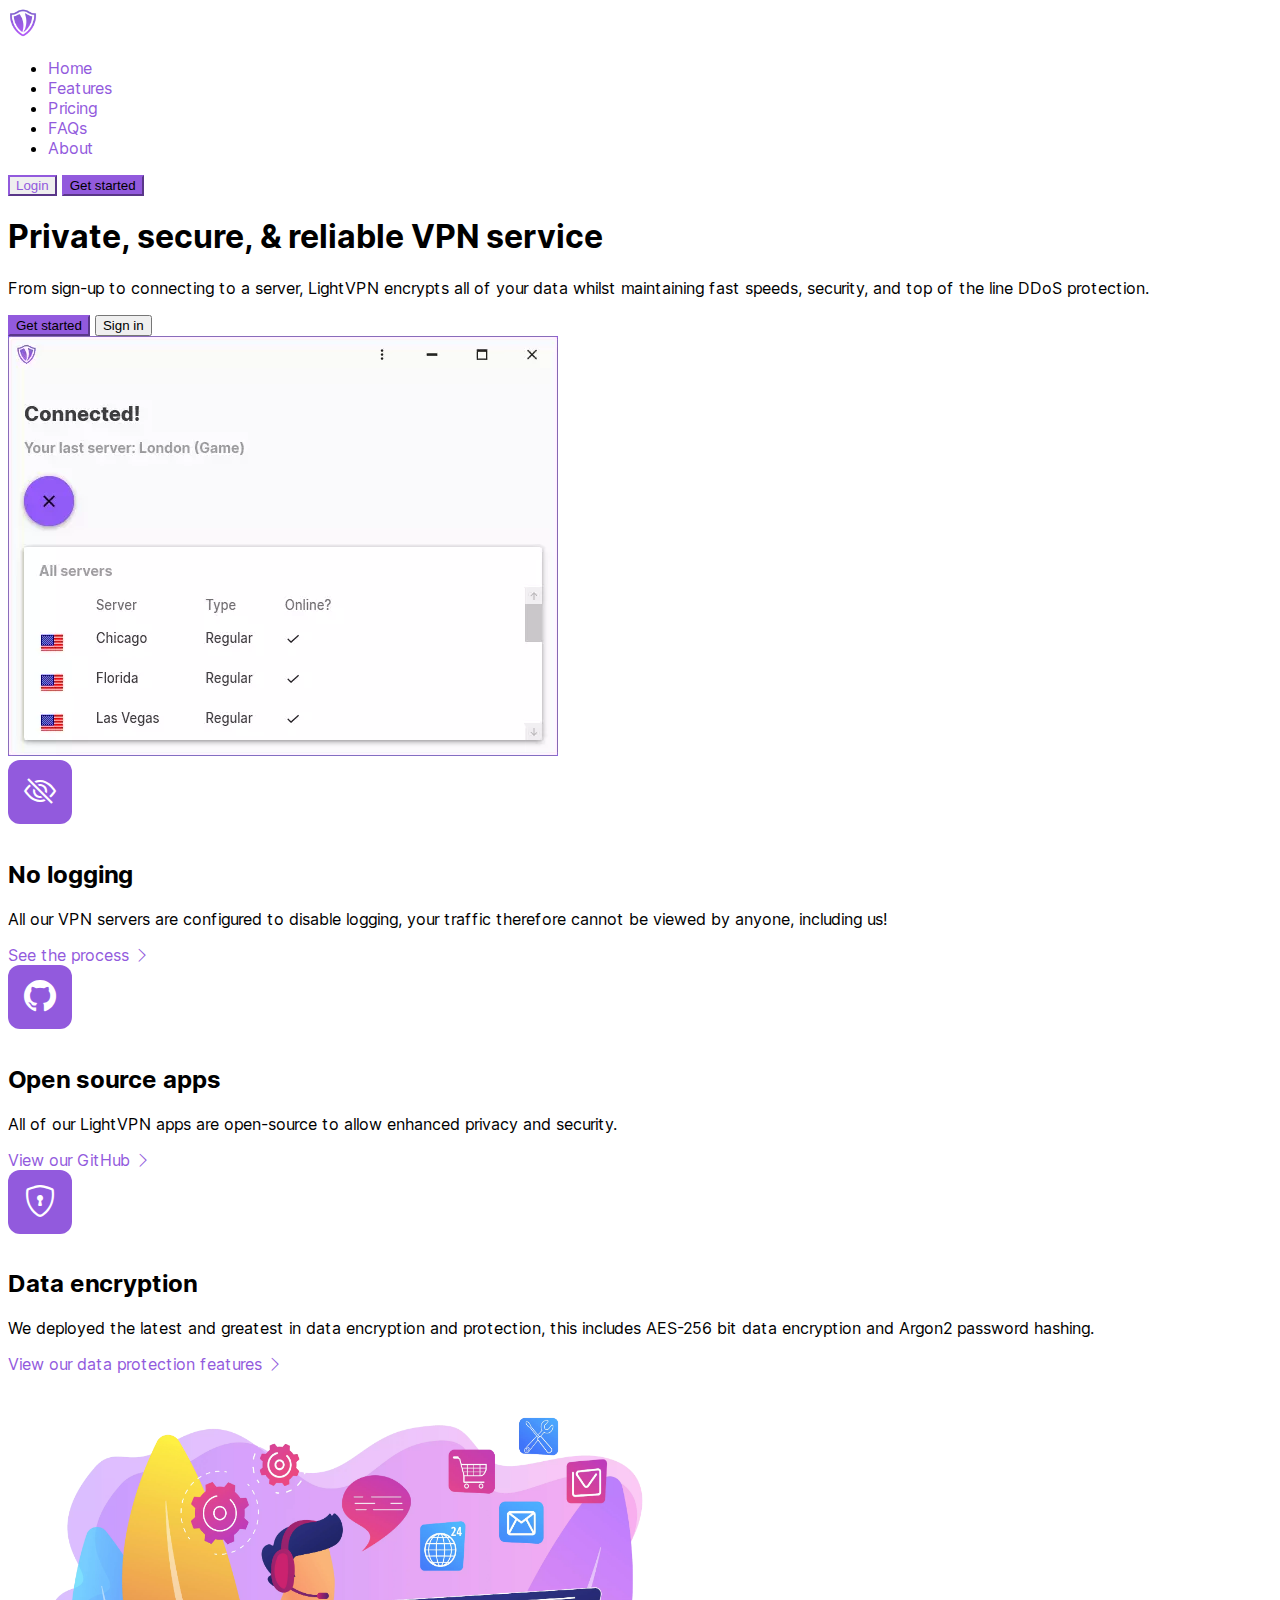
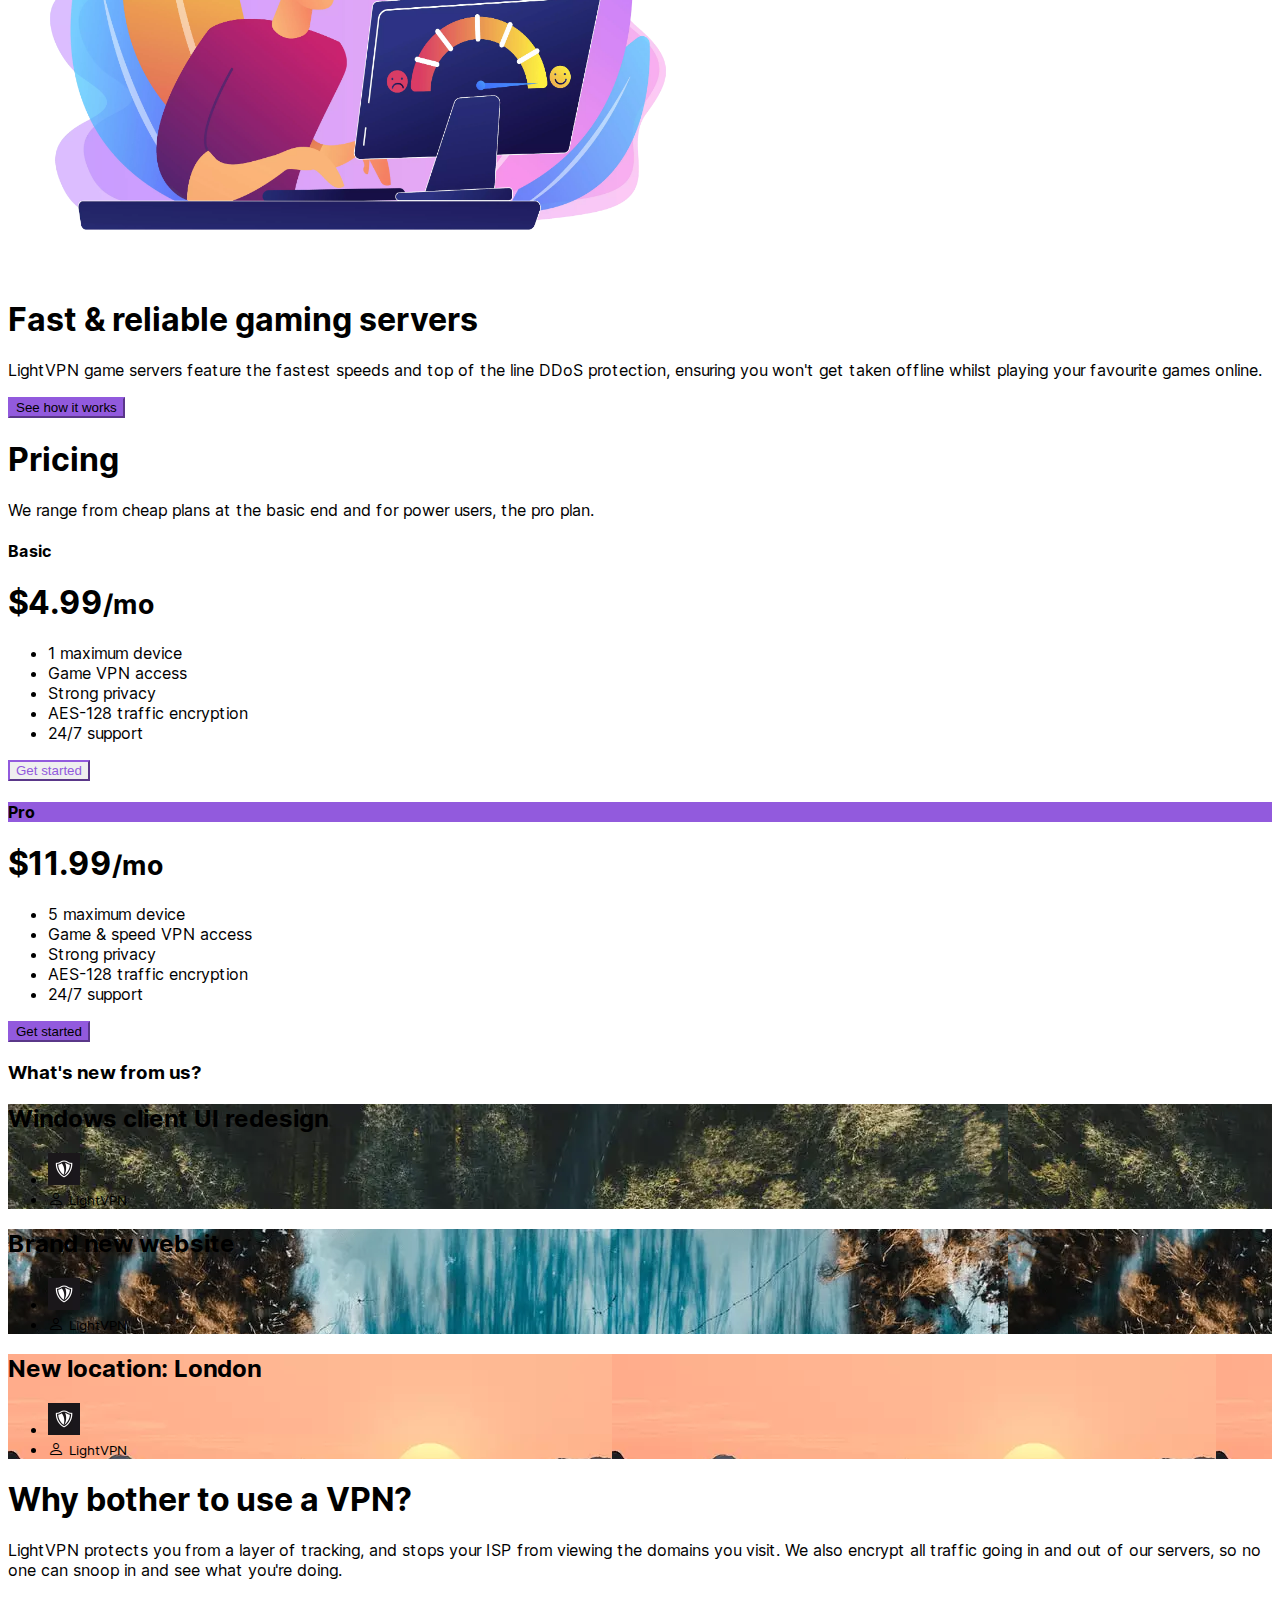
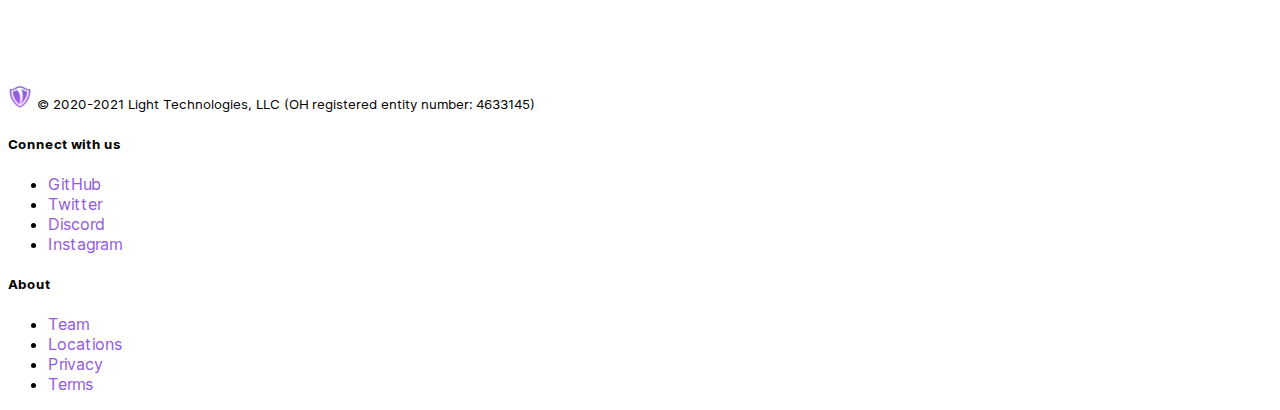
<file: index.html>
<!DOCTYPE html>
<html>

<head>
    <!-- Meta tags -->
    <meta charset="utf-8">
    <meta http-equiv="X-UA-Compatible" content="IE=edge">
    <title>BS5 Landing</title>
    <meta name="description" content="">
    <meta name="viewport" content="width=device-width, initial-scale=1">

    <!-- Font CSS -->
    <link href="assets/fonts/inter/inter.min.css" type="text/css" rel="stylesheet preload" as="style">

    <!-- Bootstrap -->
    <link href="https://cdn.jsdelivr.net/npm/bootstrap@5.0.0-beta3/dist/css/bootstrap.min.css" type="text/css" rel="stylesheet preload" as="style" integrity="sha384-eOJMYsd53ii+scO/bJGFsiCZc+5NDVN2yr8+0RDqr0Ql0h+rP48ckxlpbzKgwra6" crossorigin="anonymous">

    <!-- Bootstrap icons -->
    <link type="text/css" rel="stylesheet preload" as="style" href="https://cdn.jsdelivr.net/npm/bootstrap-icons@1.4.1/font/bootstrap-icons.css">

    <!-- Core CSS -->
    <link rel="stylesheet preload" as="style" type="text/css" href="assets/css/core.min.css">
</head>

<body>
    <div class="container">
        <header class="d-flex flex-wrap align-items-center justify-content-center justify-content-md-between py-3 mb-4 border-bottom">
            <a href="/" class="d-flex align-items-center col-md-3 mb-2 mb-md-0 text-dark text-decoration-none">
                <img src="assets/img/lightvpn-100.webp" draggable="false" alt="LightVPN" width="30">
            </a>

            <ul class="nav col-12 col-md-auto mb-2 justify-content-center mb-md-0">
                <li><a href="#" class="nav-link px-2 link-secondary">Home</a></li>
                <li><a href="#" class="nav-link px-2 link-dark">Features</a></li>
                <li><a href="#" class="nav-link px-2 link-dark">Pricing</a></li>
                <li><a href="#" class="nav-link px-2 link-dark">FAQs</a></li>
                <li><a href="#" class="nav-link px-2 link-dark">About</a></li>
            </ul>

            <div class="col-md-3 text-end">
                <button type="button" class="btn btn-outline-primary me-2">Login</button>
                <button type="button" class="btn btn-primary">Get started</button>
            </div>
        </header>
        <section id="hero">
            <div class="row p-4 pb-0 pe-lg-0 pt-lg-5 mt-5 align-items-center rounded-3 border shadow-lg">
                <div class="col-lg-7 p-3 p-lg-5 pt-lg-3">
                    <h1 class="display-4 fw-bold lh-1">Private, secure, & reliable VPN service</h1>
                    <p class="lead">From sign-up to connecting to a server, LightVPN encrypts all of your data whilst maintaining fast speeds, security, and top of the line DDoS protection.</p>
                    <div class="d-grid gap-2 d-md-flex justify-content-md-start mb-4 mb-lg-3">
                        <button type="button" class="btn btn-primary btn-lg px-4 me-md-2 fw-bold">Get started</button>
                        <button type="button" class="btn btn-outline-secondary btn-lg px-4">Sign in</button>
                    </div>
                </div>
                <div class="col-lg-4 offset-lg-1 p-0 position-relative overflow-hidden shadow-lg">
                    <div class="position-lg-absolute top-0 left-0 overflow-hidden">
                        <img class="d-block rounded-lg-3" src="assets/img/lightvpn-win.webp" alt="" draggable="false">
                    </div>
                </div>
            </div>
        </section>
        <section class="mt-5" id="features">
            <div class="row g-5 py-5">
                <div class="feature col-md-4">
                    <div class="feature-icon bg-primary bg-gradient">
                        <i class="bi bi-eye-slash" width="1em" height="1em"></i>
                    </div>
                    <h2 class="fw-bold">No logging</h2>
                    <p>All our VPN servers are configured to disable logging, your traffic therefore cannot be viewed by anyone, including us!</p>
                    <a href="#" class="icon-link">
                    See the process
                    <i class="bi bi-chevron-right" width="1em" height="1em"></i>
                  </a>
                </div>
                <div class="feature col-md-4">
                    <div class="feature-icon bg-primary bg-gradient">
                        <i class="bi bi-github" width="1em" height="1em"></i>
                    </div>
                    <h2 class="fw-bold">Open source apps</h2>
                    <p>All of our LightVPN apps are open-source to allow enhanced privacy and security.</p>
                    <a href="#" class="icon-link">
                    View our GitHub
                    <i class="bi bi-chevron-right" width="1em" height="1em"></i>
                  </a>
                </div>
                <div class="feature col-md-4">
                    <div class="feature-icon bg-primary bg-gradient">
                        <i class="bi bi-shield-lock" width="1em" height="1em"></i>
                    </div>
                    <h2 class="fw-bold">Data encryption</h2>
                    <p>We deployed the latest and greatest in data encryption and protection, this includes AES-256 bit data encryption and Argon2 password hashing.</p>
                    <a href="#" class="icon-link">
                    View our data protection features
                    <i class="bi bi-chevron-right" width="1em" height="1em"></i>
                  </a>
                </div>
            </div>
        </section>
        <section id="game">
            <div class="row flex-lg-row-reverse align-items-center g-5 py-5">
                <div class="col-10 col-sm-8 col-lg-6">
                    <img src="assets/img/servers.webp" class="d-block mx-lg-auto img-fluid" alt="Bootstrap Themes" width="700" height="500" loading="lazy">
                </div>
                <div class="col-lg-6">
                    <h1 class="display-5 fw-bold lh-1 mb-3">Fast & reliable gaming servers</h1>
                    <p class="lead">LightVPN game servers feature the fastest speeds and top of the line DDoS protection, ensuring you won't get taken offline whilst playing your favourite games online.</p>
                    <div class="d-grid gap-2 d-md-flex justify-content-md-start">
                        <button type="button" class="btn btn-primary btn-lg px-4 me-md-2">See how it works</button>
                    </div>
                </div>
            </div>
        </section>
        <section id="pricing">
            <div class="pricing-header p-3 pb-md-4 mx-auto text-center mb-5">
                <h1 class="display-4 fw-bold lh-1">Pricing</h1>
                <p class="fs-5 text-muted">We range from cheap plans at the basic end and for power users, the pro plan.</p>
            </div>
            <div class="row row-cols-1 row-cols-md-2 mb-3 text-center">
                <div class="col">
                    <div class="card mb-4 rounded-3 shadow-sm">
                        <div class="card-header py-3">
                            <h4 class="my-0 fw-normal">Basic</h4>
                        </div>
                        <div class="card-body">
                            <h1 class="card-title pricing-card-title">$4.99<small class="text-muted fw-light">/mo</small></h1>
                            <ul class="list-unstyled mt-3 mb-4">
                                <li>1 maximum device</li>
                                <li>Game VPN access</li>
                                <li>Strong privacy</li>
                                <li>AES-128 traffic encryption</li>
                                <li>24/7 support</li>
                            </ul>
                            <button type="button" class="w-100 btn btn-lg btn-outline-primary">Get started</button>
                        </div>
                    </div>
                </div>
                <div class="col">
                    <div class="card mb-4 rounded-3 shadow-sm border-primary">
                        <div class="card-header py-3 text-white bg-primary border-primary">
                            <h4 class="my-0 fw-normal">Pro</h4>
                        </div>
                        <div class="card-body">
                            <h1 class="card-title pricing-card-title">$11.99<small class="text-muted fw-light">/mo</small></h1>
                            <ul class="list-unstyled mt-3 mb-4">
                                <li>5 maximum device</li>
                                <li>Game & speed VPN access</li>
                                <li>Strong privacy</li>
                                <li>AES-128 traffic encryption</li>
                                <li>24/7 support</li>
                            </ul>
                            <button type="button" class="w-100 btn btn-lg btn-primary">Get started</button>
                        </div>
                    </div>
                </div>
            </div>
        </section>
    </div>

    <div class="bg-light p-5">
        <div class="container">
            <section id="blog">

                <h3>What's new from us?</h1>
                    <div class="row align-items-center py-5">
                        <div class="col">
                            <div class="card card-cover h-100 overflow-hidden text-white bg-dark rounded-5 shadow-lg" style="background-image: url('assets/img/blog1.webp');">
                                <div class="d-flex flex-column h-100 p-5 pb-3 text-white text-shadow-1">
                                    <h2 class="pt-5 mt-5 mb-4 display-6 lh-1 fw-bold">Windows client UI redesign</h2>
                                    <ul class="d-flex list-unstyled mt-auto">
                                        <li class="me-auto">
                                            <img src="assets/img/lightvpn-dark.webp" alt="LightVPN" width="32" height="32" class="rounded-circle border border-white">
                                        </li>
                                        <li class="d-flex align-items-center me-3">
                                            <i class="bi bi-person me-2" width="1em" height="1em"></i>
                                            <small>LightVPN</small>
                                        </li>
                                    </ul>
                                </div>
                            </div>
                        </div>

                        <div class="col">
                            <div class="card card-cover h-100 overflow-hidden text-white bg-dark rounded-5 shadow-lg" style="background-image: url('assets/img/blog2.webp');">
                                <div class="d-flex flex-column h-100 p-5 pb-3 text-white text-shadow-1">
                                    <h2 class="pt-5 mt-5 mb-4 display-6 lh-1 fw-bold">Brand new website</h2>
                                    <ul class="d-flex list-unstyled mt-auto">
                                        <li class="me-auto">
                                            <img src="assets/img/lightvpn-dark.webp" alt="LightVPN" width="32" height="32" class="rounded-circle border border-white">
                                        </li>
                                        <li class="d-flex align-items-center me-3">
                                            <i class="bi bi-person me-2" width="1em" height="1em"></i>
                                            <small>LightVPN</small>
                                        </li>
                                    </ul>
                                </div>
                            </div>
                        </div>

                        <div class="col">
                            <div class="card card-cover h-100 overflow-hidden text-white bg-dark rounded-5 shadow-lg" style="background-image: url('assets/img/blog3.webp');">
                                <div class="d-flex flex-column h-100 p-5 pb-3 text-shadow-1">
                                    <h2 class="pt-5 mt-5 mb-4 display-6 lh-1 fw-bold">New location: London</h2>
                                    <ul class="d-flex list-unstyled mt-auto">
                                        <li class="me-auto">
                                            <img src="assets/img/lightvpn-dark.webp" alt="Bootstrap" width="32" height="32" class="rounded-circle border border-white">
                                        </li>
                                        <li class="d-flex align-items-center me-3">
                                            <i class="bi bi-person me-2" width="1em" height="1em"></i>
                                            <small>LightVPN</small>
                                        </li>
                                    </ul>
                                </div>
                            </div>
                        </div>
                    </div>
            </section>
        </div>
    </div>

    <div class="bg-dark text-secondary px-4 py-5 text-center">
        <div class="py-5">
            <h1 class="display-5 fw-bold text-white">Why bother to use a VPN?</h1>
            <div class="col-lg-6 mx-auto">
                <p class="fs-5 mb-4">LightVPN protects you from a layer of tracking, and stops your ISP from viewing the domains you visit. We also encrypt all traffic going in and out of our servers, so no one can snoop in and see what you're doing.</p>
            </div>
        </div>
    </div>

    <div class="mt-lg-5 container">
        <footer class="footer pt-4 my-md-5 pt-md-5 border-top">
            <div class="row">
                <div class="col-12 col-md">
                    <img class="mb-2" src="assets/img/lightvpn-50.webp" alt="" width="24" height="24">
                    <small class="d-block mb-3 text-muted">© 2020-2021 Light Technologies, LLC (OH registered entity number: 4633145)</small>
                </div>
                <div class="col-6 col-md">
                    <h5>Connect with us</h5>
                    <ul class="list-unstyled text-small">
                        <li class="mb-1"><a class="link-secondary text-decoration-none" target="_blank" rel="noreferrer" href="https://github.com/LightTechnologies">GitHub</a></li>
                        <li class="mb-1"><a class="link-secondary text-decoration-none" target="_blank" rel="noreferrer" href="https://twitter.com/vpnlight">Twitter</a></li>
                        <li class="mb-1"><a class="link-secondary text-decoration-none" target="_blank" rel="noreferrer" href="https://discord.gg/SfwE2zTkF4">Discord</a></li>
                        <li class="mb-1"><a class="link-secondary text-decoration-none" target="_blank" rel="noreferrer" href="https://www.instagram.com/lightvpnofficial/">Instagram</a></li>
                    </ul>
                </div>
                <div class="col-6 col-md">
                    <h5>About</h5>
                    <ul class="list-unstyled text-small">
                        <li class="mb-1"><a class="link-secondary text-decoration-none" href="/team">Team</a></li>
                        <li class="mb-1"><a class="link-secondary text-decoration-none" href="/locations">Locations</a></li>
                        <li class="mb-1"><a class="link-secondary text-decoration-none" href="/privacy">Privacy</a></li>
                        <li class="mb-1"><a class="link-secondary text-decoration-none" href="/terms">Terms</a></li>
                    </ul>
                </div>
            </div>
        </footer>
    </div>

    <!-- Bootstrap JS -->
    <script src="https://cdn.jsdelivr.net/npm/bootstrap@5.0.0-beta3/dist/js/bootstrap.bundle.min.js" async defer integrity="sha384-JEW9xMcG8R+pH31jmWH6WWP0WintQrMb4s7ZOdauHnUtxwoG2vI5DkLtS3qm9Ekf" crossorigin="anonymous"></script>
    <!-- <script src="" async defer></script> -->
</body>

</html>
</file>
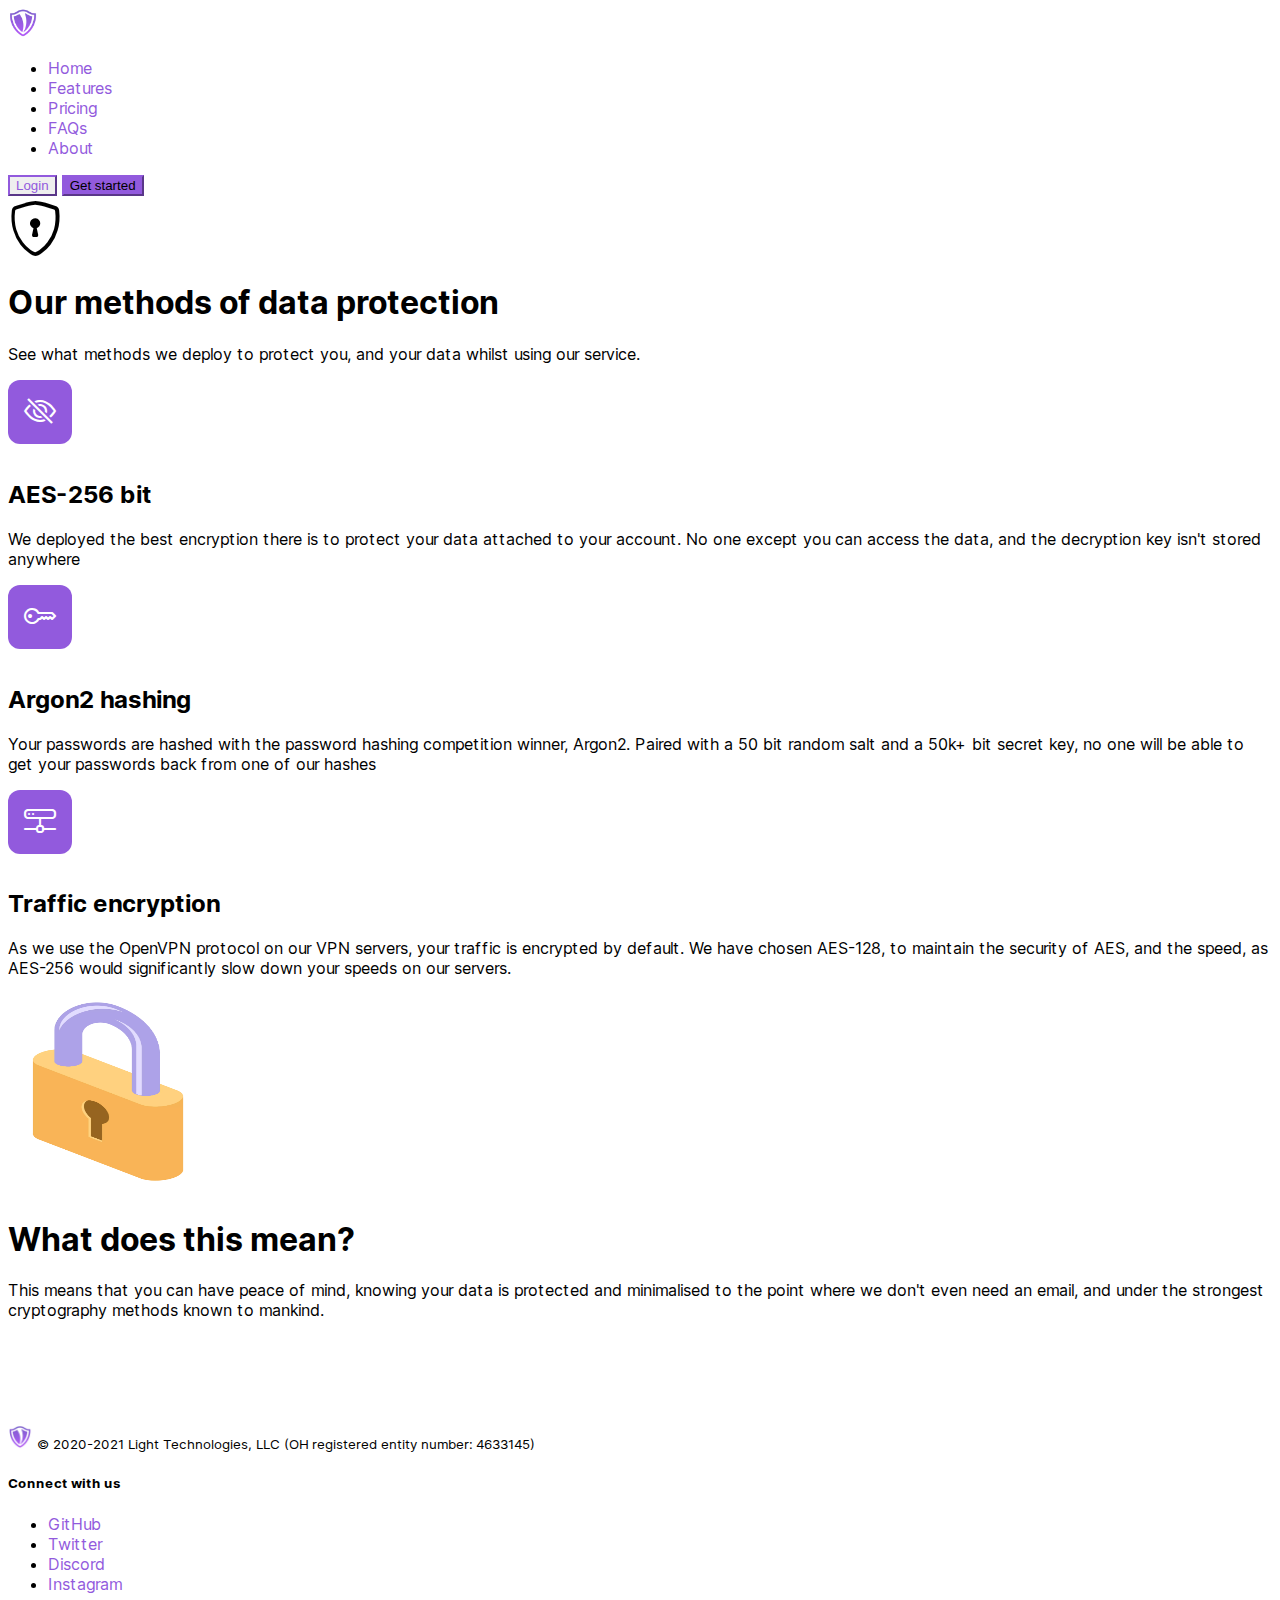
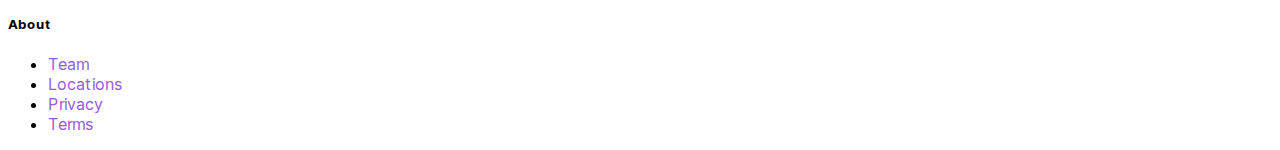
<file: data-protection.html>
<!DOCTYPE html>
<html>

<head>
    <!-- Meta tags -->
    <meta charset="utf-8">
    <meta http-equiv="X-UA-Compatible" content="IE=edge">
    <title>BS5 Landing</title>
    <meta name="description" content="">
    <meta name="viewport" content="width=device-width, initial-scale=1">

    <!-- Font CSS -->
    <link href="assets/fonts/inter/inter.min.css" type="text/css" rel="stylesheet preload" as="style">

    <!-- Bootstrap -->
    <link href="https://cdn.jsdelivr.net/npm/bootstrap@5.0.0-beta3/dist/css/bootstrap.min.css" type="text/css" rel="stylesheet preload" as="style" integrity="sha384-eOJMYsd53ii+scO/bJGFsiCZc+5NDVN2yr8+0RDqr0Ql0h+rP48ckxlpbzKgwra6" crossorigin="anonymous">

    <!-- Bootstrap icons -->
    <link type="text/css" rel="stylesheet preload" as="style" href="https://cdn.jsdelivr.net/npm/bootstrap-icons@1.4.1/font/bootstrap-icons.css">

    <!-- Core CSS -->
    <link rel="stylesheet preload" as="style" type="text/css" href="assets/css/core.min.css">
</head>

<body>
    <div class="container">
        <header class="d-flex flex-wrap align-items-center justify-content-center justify-content-md-between py-3 mb-4 border-bottom">
            <a href="/" class="d-flex align-items-center col-md-3 mb-2 mb-md-0 text-dark text-decoration-none">
                <img src="assets/img/lightvpn-100.webp" draggable="false" alt="LightVPN" width="30">
            </a>

            <ul class="nav col-12 col-md-auto mb-2 justify-content-center mb-md-0">
                <li><a href="#" class="nav-link px-2 link-secondary">Home</a></li>
                <li><a href="#" class="nav-link px-2 link-dark">Features</a></li>
                <li><a href="#" class="nav-link px-2 link-dark">Pricing</a></li>
                <li><a href="#" class="nav-link px-2 link-dark">FAQs</a></li>
                <li><a href="#" class="nav-link px-2 link-dark">About</a></li>
            </ul>

            <div class="col-md-3 text-end">
                <button type="button" class="btn btn-outline-primary me-2">Login</button>
                <button type="button" class="btn btn-primary">Get started</button>
            </div>
        </header>
        <section id="hero">
            <div class="px-4 py-5 my-5 text-center">
                <i class="bi bi-shield-lock d-block mx-auto mb-4" style="font-size: 55px;"></i>
                <h1 class="display-5 fw-bold ">Our methods of data protection</h1>
                <div class="col-lg-6 mx-auto ">
                    <p class="lead mb-4 ">See what methods we deploy to protect you, and your data whilst using our service.</p>
                </div>
            </div>
        </section>
        <section id="features">
            <div class="row g-5 py-5">
                <div class="feature col-md-4">
                    <div class="feature-icon bg-primary bg-gradient">
                        <i class="bi bi-eye-slash" width="1em" height="1em"></i>
                    </div>
                    <h2 class="fw-bold">AES-256 bit</h2>
                    <p>We deployed the best encryption there is to protect your data attached to your account. No one except you can access the data, and the decryption key isn't stored anywhere</p>
                </div>
                <div class="feature col-md-4">
                    <div class="feature-icon bg-primary bg-gradient">
                        <i class="bi bi-key" width="1em" height="1em"></i>
                    </div>
                    <h2 class="fw-bold">Argon2 hashing</h2>
                    <p>Your passwords are hashed with the password hashing competition winner, Argon2. Paired with a 50 bit random salt and a 50k+ bit secret key, no one will be able to get your passwords back from one of our hashes</p>
                </div>
                <div class="feature col-md-4">
                    <div class="feature-icon bg-primary bg-gradient">
                        <i class="bi bi-hdd-network" width="1em" height="1em"></i>
                    </div>
                    <h2 class="fw-bold">Traffic encryption</h2>
                    <p>As we use the OpenVPN protocol on our VPN servers, your traffic is encrypted by default. We have chosen AES-128, to maintain the security of AES, and the speed, as AES-256 would significantly slow down your speeds on our servers.</p>
                </div>
            </div>
        </section>
        <section id="encryption">
            <div class="row flex-lg-row-reverse align-items-center g-5 py-5">
                <div class="col-10 col-sm-8 col-lg-6">
                    <img src="assets/img/lock.webp" class="d-block mx-lg-auto img-fluid" alt="Lock icon" width="200" height="200" loading="lazy">
                </div>
                <div class="col-lg-6">
                    <h1 class="display-5 fw-bold lh-1 mb-3">What does this mean?</h1>
                    <p class="lead">This means that you can have peace of mind, knowing your data is protected and minimalised to the point where we don't even need an email, and under the strongest cryptography methods known to mankind.</p>
                </div>
            </div>
        </section>
    </div>

    <div class="mt-lg-5 container ">
        <footer class="footer pt-4 my-md-5 pt-md-5 border-top ">
            <div class="row ">
                <div class="col-12 col-md ">
                    <img class="mb-2 " src="assets/img/lightvpn-50.webp " alt=" " width="24 " height="24 ">
                    <small class="d-block mb-3 text-muted ">© 2020-2021 Light Technologies, LLC (OH registered entity number: 4633145)</small>
                </div>
                <div class="col-6 col-md ">
                    <h5>Connect with us</h5>
                    <ul class="list-unstyled text-small ">
                        <li class="mb-1 "><a class="link-secondary text-decoration-none " target="_blank " rel="noreferrer " href="https://github.com/LightTechnologies ">GitHub</a></li>
                        <li class="mb-1 "><a class="link-secondary text-decoration-none " target="_blank " rel="noreferrer " href="https://twitter.com/vpnlight ">Twitter</a></li>
                        <li class="mb-1 "><a class="link-secondary text-decoration-none " target="_blank " rel="noreferrer " href="https://discord.gg/SfwE2zTkF4 ">Discord</a></li>
                        <li class="mb-1 "><a class="link-secondary text-decoration-none " target="_blank " rel="noreferrer " href="https://www.instagram.com/lightvpnofficial/ ">Instagram</a></li>
                    </ul>
                </div>
                <div class="col-6 col-md ">
                    <h5>About</h5>
                    <ul class="list-unstyled text-small ">
                        <li class="mb-1 "><a class="link-secondary text-decoration-none " href="/team ">Team</a></li>
                        <li class="mb-1 "><a class="link-secondary text-decoration-none " href="/locations ">Locations</a></li>
                        <li class="mb-1 "><a class="link-secondary text-decoration-none " href="/privacy ">Privacy</a></li>
                        <li class="mb-1 "><a class="link-secondary text-decoration-none " href="/terms ">Terms</a></li>
                    </ul>
                </div>
            </div>
        </footer>
    </div>

    <!-- Bootstrap JS -->
    <script src="https://cdn.jsdelivr.net/npm/bootstrap@5.0.0-beta3/dist/js/bootstrap.bundle.min.js " async defer integrity="sha384-JEW9xMcG8R+pH31jmWH6WWP0WintQrMb4s7ZOdauHnUtxwoG2vI5DkLtS3qm9Ekf " crossorigin="anonymous "></script>
    <!-- <script src=" " async defer></script> -->
</body>

</html>
</file>
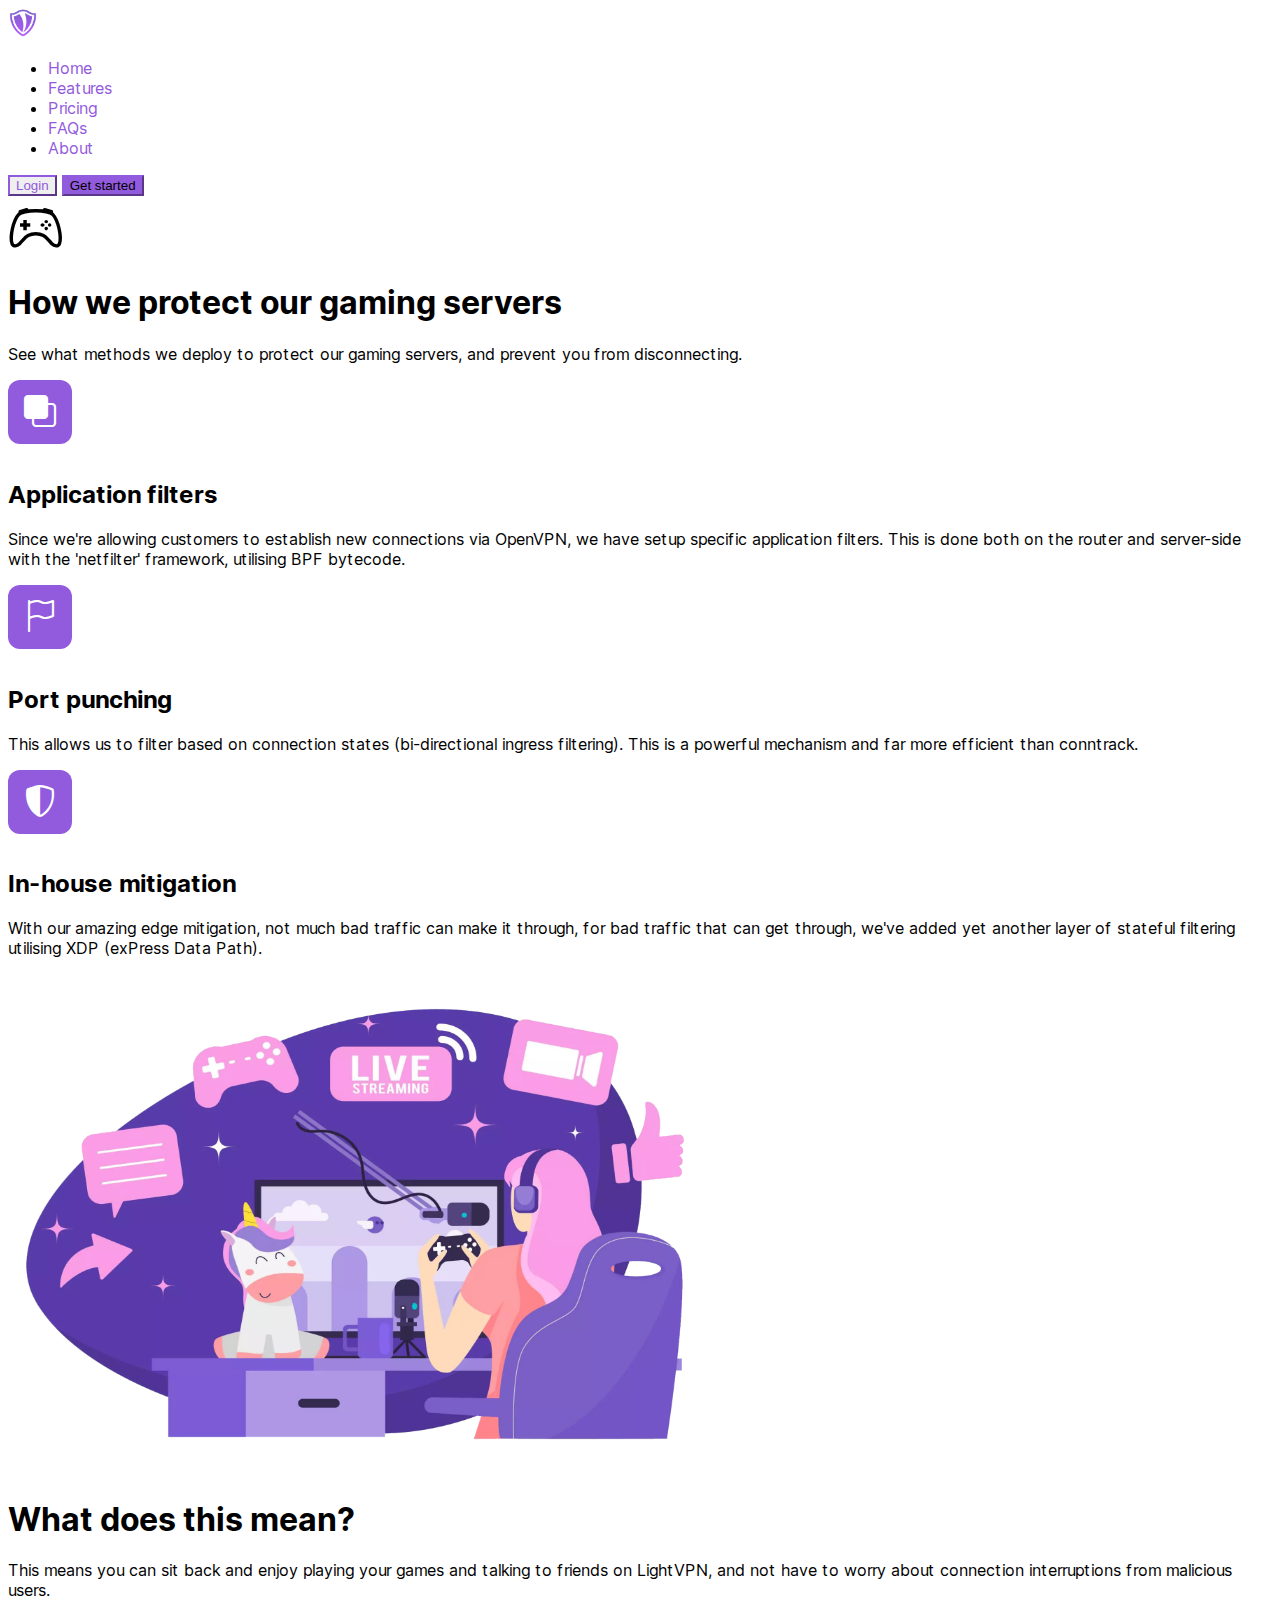
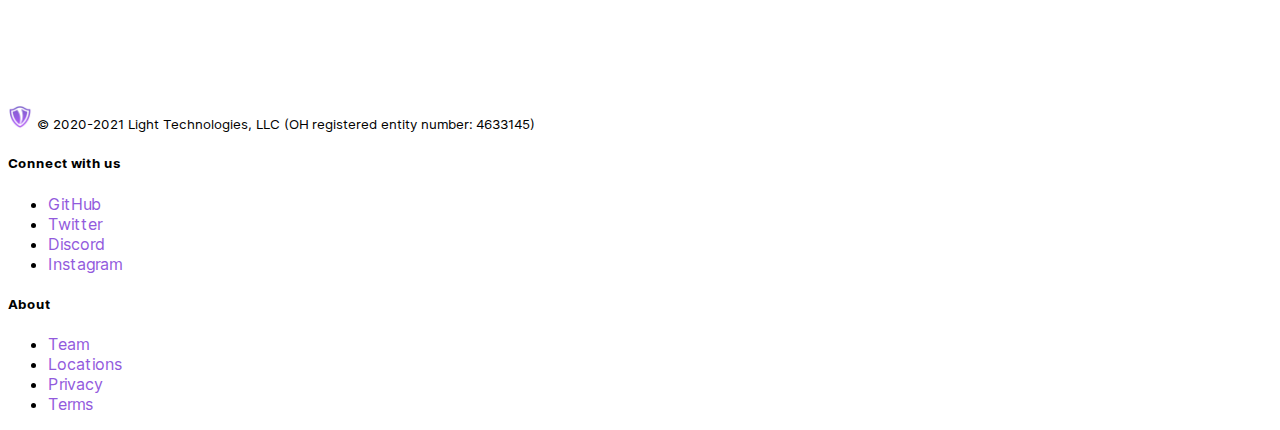
<file: game.html>
<!DOCTYPE html>
<html>

<head>
    <!-- Meta tags -->
    <meta charset="utf-8">
    <meta http-equiv="X-UA-Compatible" content="IE=edge">
    <title>BS5 Landing</title>
    <meta name="description" content="">
    <meta name="viewport" content="width=device-width, initial-scale=1">

    <!-- Font CSS -->
    <link href="assets/fonts/inter/inter.min.css" type="text/css" rel="stylesheet preload" as="style">

    <!-- Bootstrap -->
    <link href="https://cdn.jsdelivr.net/npm/bootstrap@5.0.0-beta3/dist/css/bootstrap.min.css" type="text/css" rel="stylesheet preload" as="style" integrity="sha384-eOJMYsd53ii+scO/bJGFsiCZc+5NDVN2yr8+0RDqr0Ql0h+rP48ckxlpbzKgwra6" crossorigin="anonymous">

    <!-- Bootstrap icons -->
    <link type="text/css" rel="stylesheet preload" as="style" href="https://cdn.jsdelivr.net/npm/bootstrap-icons@1.4.1/font/bootstrap-icons.css">

    <!-- Core CSS -->
    <link rel="stylesheet preload" as="style" type="text/css" href="assets/css/core.min.css">
</head>

<body>
    <div class="container">
        <header class="d-flex flex-wrap align-items-center justify-content-center justify-content-md-between py-3 mb-4 border-bottom">
            <a href="/" class="d-flex align-items-center col-md-3 mb-2 mb-md-0 text-dark text-decoration-none">
                <img src="assets/img/lightvpn-100.webp" draggable="false" alt="LightVPN" width="30">
            </a>

            <ul class="nav col-12 col-md-auto mb-2 justify-content-center mb-md-0">
                <li><a href="#" class="nav-link px-2 link-secondary">Home</a></li>
                <li><a href="#" class="nav-link px-2 link-dark">Features</a></li>
                <li><a href="#" class="nav-link px-2 link-dark">Pricing</a></li>
                <li><a href="#" class="nav-link px-2 link-dark">FAQs</a></li>
                <li><a href="#" class="nav-link px-2 link-dark">About</a></li>
            </ul>

            <div class="col-md-3 text-end">
                <button type="button" class="btn btn-outline-primary me-2">Login</button>
                <button type="button" class="btn btn-primary">Get started</button>
            </div>
        </header>
        <section id="hero">
            <div class="px-4 py-5 my-5 text-center">
                <i class="bi bi-controller d-block mx-auto mb-4" style="font-size: 55px;"></i>
                <h1 class="display-5 fw-bold ">How we protect our gaming servers</h1>
                <div class="col-lg-6 mx-auto ">
                    <p class="lead mb-4 ">See what methods we deploy to protect our gaming servers, and prevent you from disconnecting.</p>
                </div>
            </div>
        </section>
        <section id="features">
            <div class="row g-5 py-5">
                <div class="feature col-md-4">
                    <div class="feature-icon bg-primary bg-gradient">
                        <i class="bi bi-front" width="1em" height="1em"></i>
                    </div>
                    <h2 class="fw-bold">Application filters</h2>
                    <p>Since we're allowing customers to establish new connections via OpenVPN, we have setup specific application filters. This is done both on the router and server-side with the 'netfilter' framework, utilising BPF bytecode.</p>
                </div>
                <div class="feature col-md-4">
                    <div class="feature-icon bg-primary bg-gradient">
                        <i class="bi bi-flag" width="1em" height="1em"></i>
                    </div>
                    <h2 class="fw-bold">Port punching</h2>
                    <p>This allows us to filter based on connection states (bi-directional ingress filtering). This is a powerful mechanism and far more efficient than conntrack.</p>
                </div>
                <div class="feature col-md-4">
                    <div class="feature-icon bg-primary bg-gradient">
                        <i class="bi bi-shield-shaded" width="1em" height="1em"></i>
                    </div>
                    <h2 class="fw-bold">In-house mitigation</h2>
                    <p>With our amazing edge mitigation, not much bad traffic can make it through, for bad traffic that can get through, we've added yet another layer of stateful filtering utilising XDP (exPress Data Path).</p>
                </div>
            </div>
        </section>
        <section id="encryption">
            <div class="row flex-lg-row-reverse align-items-center g-5 py-5">
                <div class="col-10 col-sm-8 col-lg-6">
                    <img src="assets/img/game.webp" class="d-block mx-lg-auto img-fluid" alt="Bootstrap Themes" width="700" height="500" loading="lazy">
                </div>
                <div class="col-lg-6">
                    <h1 class="display-5 fw-bold lh-1 mb-3">What does this mean?</h1>
                    <p class="lead">This means you can sit back and enjoy playing your games and talking to friends on LightVPN, and not have to worry about connection interruptions from malicious users.</p>
                </div>
            </div>
        </section>
    </div>

    <div class="mt-lg-5 container ">
        <footer class="footer pt-4 my-md-5 pt-md-5 border-top ">
            <div class="row ">
                <div class="col-12 col-md ">
                    <img class="mb-2 " src="assets/img/lightvpn-50.webp " alt=" " width="24 " height="24 ">
                    <small class="d-block mb-3 text-muted ">© 2020-2021 Light Technologies, LLC (OH registered entity number: 4633145)</small>
                </div>
                <div class="col-6 col-md ">
                    <h5>Connect with us</h5>
                    <ul class="list-unstyled text-small ">
                        <li class="mb-1 "><a class="link-secondary text-decoration-none " target="_blank " rel="noreferrer " href="https://github.com/LightTechnologies ">GitHub</a></li>
                        <li class="mb-1 "><a class="link-secondary text-decoration-none " target="_blank " rel="noreferrer " href="https://twitter.com/vpnlight ">Twitter</a></li>
                        <li class="mb-1 "><a class="link-secondary text-decoration-none " target="_blank " rel="noreferrer " href="https://discord.gg/SfwE2zTkF4 ">Discord</a></li>
                        <li class="mb-1 "><a class="link-secondary text-decoration-none " target="_blank " rel="noreferrer " href="https://www.instagram.com/lightvpnofficial/ ">Instagram</a></li>
                    </ul>
                </div>
                <div class="col-6 col-md ">
                    <h5>About</h5>
                    <ul class="list-unstyled text-small ">
                        <li class="mb-1 "><a class="link-secondary text-decoration-none " href="/team ">Team</a></li>
                        <li class="mb-1 "><a class="link-secondary text-decoration-none " href="/locations ">Locations</a></li>
                        <li class="mb-1 "><a class="link-secondary text-decoration-none " href="/privacy ">Privacy</a></li>
                        <li class="mb-1 "><a class="link-secondary text-decoration-none " href="/terms ">Terms</a></li>
                    </ul>
                </div>
            </div>
        </footer>
    </div>

    <!-- Bootstrap JS -->
    <script src="https://cdn.jsdelivr.net/npm/bootstrap@5.0.0-beta3/dist/js/bootstrap.bundle.min.js " async defer integrity="sha384-JEW9xMcG8R+pH31jmWH6WWP0WintQrMb4s7ZOdauHnUtxwoG2vI5DkLtS3qm9Ekf " crossorigin="anonymous "></script>
    <!-- <script src=" " async defer></script> -->
</body>

</html>
</file>
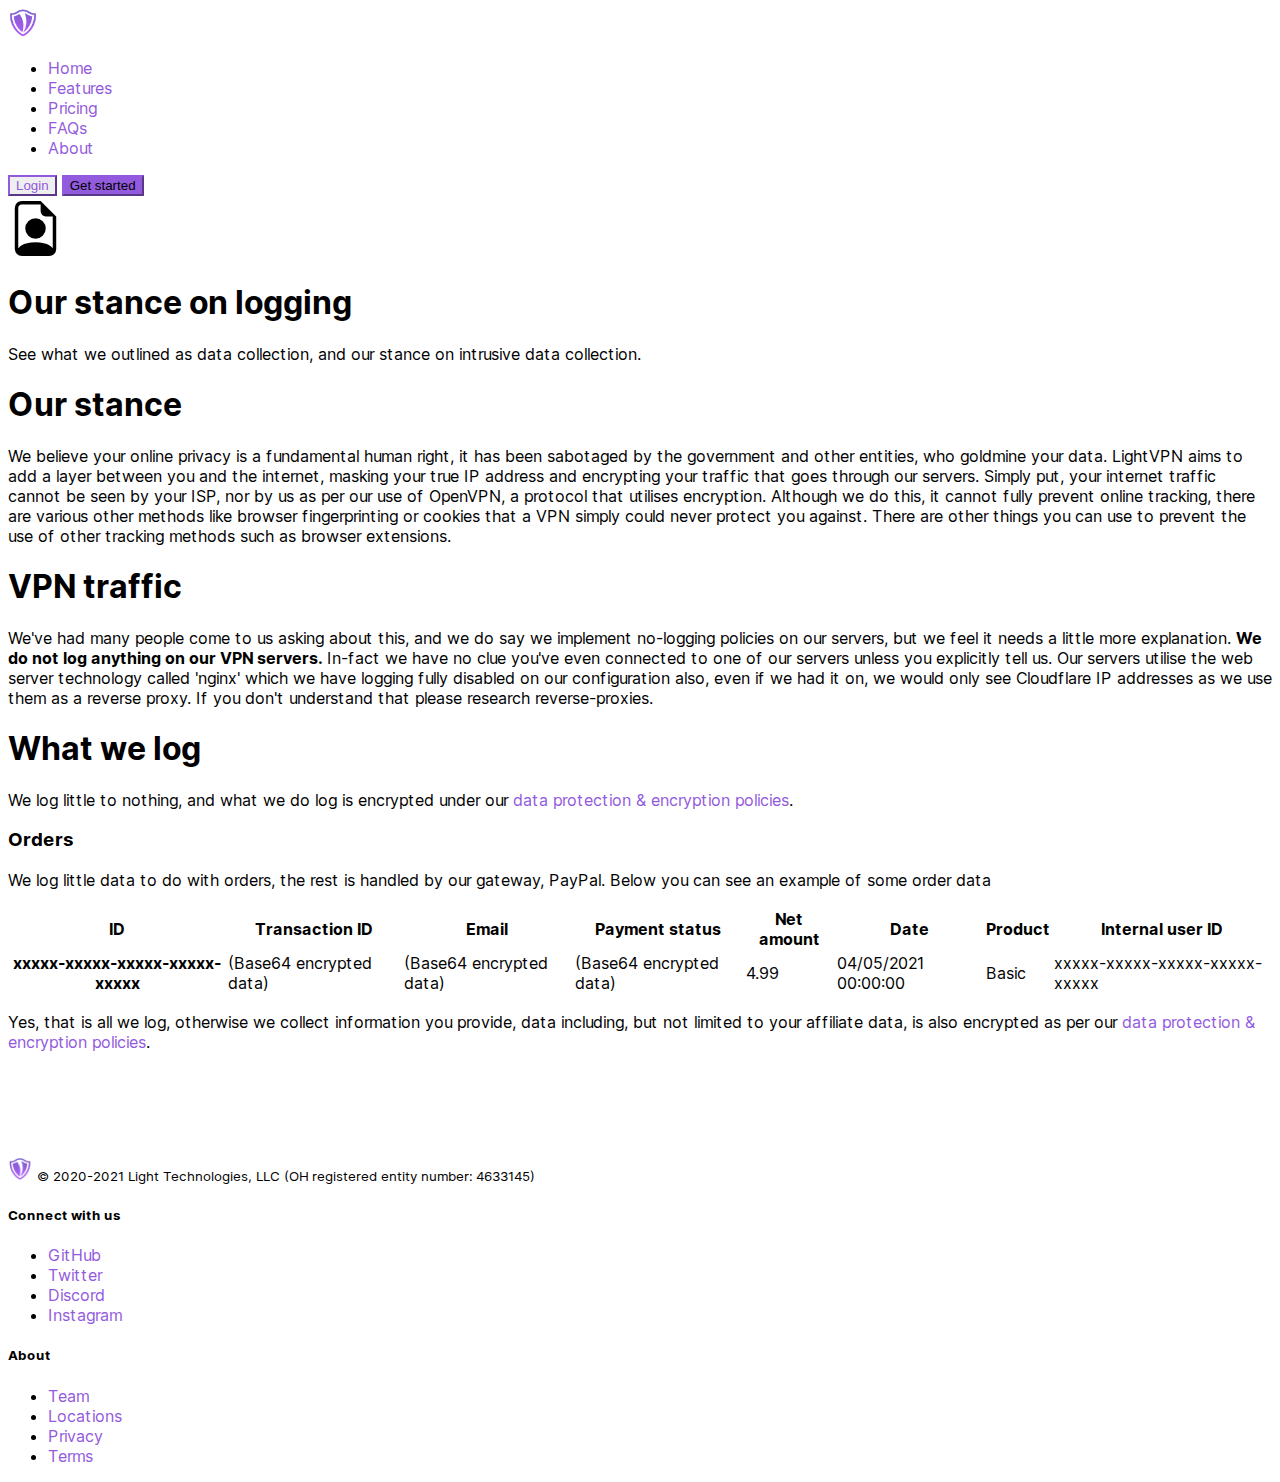
<file: logging.html>
<!DOCTYPE html>
<html>

<head>
    <!-- Meta tags -->
    <meta charset="utf-8">
    <meta http-equiv="X-UA-Compatible" content="IE=edge">
    <title>BS5 Landing</title>
    <meta name="description" content="">
    <meta name="viewport" content="width=device-width, initial-scale=1">

    <!-- Font CSS -->
    <link href="assets/fonts/inter/inter.min.css" type="text/css" rel="stylesheet preload" as="style">

    <!-- Bootstrap -->
    <link href="https://cdn.jsdelivr.net/npm/bootstrap@5.0.0-beta3/dist/css/bootstrap.min.css" type="text/css" rel="stylesheet preload" as="style" integrity="sha384-eOJMYsd53ii+scO/bJGFsiCZc+5NDVN2yr8+0RDqr0Ql0h+rP48ckxlpbzKgwra6" crossorigin="anonymous">

    <!-- Bootstrap icons -->
    <link type="text/css" rel="stylesheet preload" as="style" href="https://cdn.jsdelivr.net/npm/bootstrap-icons@1.4.1/font/bootstrap-icons.css">

    <!-- Core CSS -->
    <link rel="stylesheet preload" as="style" type="text/css" href="assets/css/core.min.css">
</head>

<body>
    <div class="container">
        <header class="d-flex flex-wrap align-items-center justify-content-center justify-content-md-between py-3 mb-4 border-bottom">
            <a href="/" class="d-flex align-items-center col-md-3 mb-2 mb-md-0 text-dark text-decoration-none">
                <img src="assets/img/lightvpn-100.webp" draggable="false" alt="LightVPN" width="30">
            </a>

            <ul class="nav col-12 col-md-auto mb-2 justify-content-center mb-md-0">
                <li><a href="#" class="nav-link px-2 link-secondary">Home</a></li>
                <li><a href="#" class="nav-link px-2 link-dark">Features</a></li>
                <li><a href="#" class="nav-link px-2 link-dark">Pricing</a></li>
                <li><a href="#" class="nav-link px-2 link-dark">FAQs</a></li>
                <li><a href="#" class="nav-link px-2 link-dark">About</a></li>
            </ul>

            <div class="col-md-3 text-end">
                <button type="button" class="btn btn-outline-primary me-2">Login</button>
                <button type="button" class="btn btn-primary">Get started</button>
            </div>
        </header>
        <section id="hero">
            <div class="px-4 py-5 my-5 text-center">
                <i class="bi bi-file-earmark-person d-block mx-auto mb-4" style="font-size: 55px;"></i>
                <h1 class="display-5 fw-bold ">Our stance on logging</h1>
                <div class="col-lg-6 mx-auto ">
                    <p class="lead mb-4 ">See what we outlined as data collection, and our stance on intrusive data collection.</p>
                </div>
            </div>
        </section>
        <section id="ourstance">
            <div class="row flex-lg-row-reverse align-items-center g-2 py-2">
                <h1 class="display-5 fw-bold lh-1">Our stance</h1>
                <p>We believe your online privacy is a fundamental human right, it has been sabotaged by the government and other entities, who goldmine your data. LightVPN aims to add a layer between you and the internet, masking your true IP address and
                    encrypting your traffic that goes through our servers. Simply put, your internet traffic cannot be seen by your ISP, nor by us as per our use of OpenVPN, a protocol that utilises encryption. Although we do this, it cannot fully prevent
                    online tracking, there are various other methods like browser fingerprinting or cookies that a VPN simply could never protect you against. There are other things you can use to prevent the use of other tracking methods such as browser
                    extensions.
                </p>
            </div>
        </section>
        <section id="vpntraffic">
            <div class="row flex-lg-row-reverse align-items-center g-2 py-2 mt-5">
                <h1 class="display-5 fw-bold lh-1">VPN traffic</h1>
                <p>We've had many people come to us asking about this, and we do say we implement no-logging policies on our servers, but we feel it needs a little more explanation. <b>We do not log anything on our VPN servers.</b> In-fact we have no clue
                    you've even connected to one of our servers unless you explicitly tell us. Our servers utilise the web server technology called 'nginx' which we have logging fully disabled on our configuration also, even if we had it on, we would
                    only see Cloudflare IP addresses as we use them as a reverse proxy. If you don't understand that please research reverse-proxies.
                </p>
            </div>
        </section>
        <section id="whatwelog">
            <div class="row flex-lg-row-reverse align-items-center g-2 py-2 mt-5">
                <h1 class="display-5 fw-bold lh-1">What we log</h1>
                <p>We log little to nothing, and what we do log is encrypted under our <a href="/protection"> data protection &amp; encryption policies</a>.</p>
                <h3 class="fw-bold">Orders</h3>
                <p>We log little data to do with orders, the rest is handled by our gateway, PayPal. Below you can see an example of some order data</p>
                <div class="container">
                    <table class="table">
                        <thead>
                            <tr>
                                <th scope="col">ID</th>
                                <th scope="col">Transaction ID</th>
                                <th scope="col">Email</th>
                                <th scope="col">Payment status</th>
                                <th scope="col">Net amount</th>
                                <th scope="col">Date</th>
                                <th scope="col">Product</th>
                                <th scope="col">Internal user ID</th>
                            </tr>
                        </thead>
                        <tbody>
                            <tr>
                                <th scope="row">xxxxx-xxxxx-xxxxx-xxxxx-xxxxx</th>
                                <td>(Base64 encrypted data)</td>
                                <td>(Base64 encrypted data)</td>
                                <td>(Base64 encrypted data)</td>
                                <td>4.99</td>
                                <td>04/05/2021 00:00:00</td>
                                <td>Basic</td>
                                <td>xxxxx-xxxxx-xxxxx-xxxxx-xxxxx</td>
                            </tr>
                        </tbody>
                    </table>
                </div>
                <p>Yes, that is all we log, otherwise we collect information you provide, data including, but not limited to your affiliate data, is also encrypted as per our <a href="/protection"> data protection &amp; encryption policies</a>.</p>
            </div>
        </section>
    </div>

    <div class="mt-lg-5 container ">
        <footer class="footer pt-4 my-md-5 pt-md-5 border-top ">
            <div class="row ">
                <div class="col-12 col-md ">
                    <img class="mb-2 " src="assets/img/lightvpn-50.webp " alt=" " width="24 " height="24 ">
                    <small class="d-block mb-3 text-muted ">© 2020-2021 Light Technologies, LLC (OH registered entity number: 4633145)</small>
                </div>
                <div class="col-6 col-md ">
                    <h5>Connect with us</h5>
                    <ul class="list-unstyled text-small ">
                        <li class="mb-1 "><a class="link-secondary text-decoration-none " target="_blank " rel="noreferrer " href="https://github.com/LightTechnologies ">GitHub</a></li>
                        <li class="mb-1 "><a class="link-secondary text-decoration-none " target="_blank " rel="noreferrer " href="https://twitter.com/vpnlight ">Twitter</a></li>
                        <li class="mb-1 "><a class="link-secondary text-decoration-none " target="_blank " rel="noreferrer " href="https://discord.gg/SfwE2zTkF4 ">Discord</a></li>
                        <li class="mb-1 "><a class="link-secondary text-decoration-none " target="_blank " rel="noreferrer " href="https://www.instagram.com/lightvpnofficial/ ">Instagram</a></li>
                    </ul>
                </div>
                <div class="col-6 col-md ">
                    <h5>About</h5>
                    <ul class="list-unstyled text-small ">
                        <li class="mb-1 "><a class="link-secondary text-decoration-none " href="/team ">Team</a></li>
                        <li class="mb-1 "><a class="link-secondary text-decoration-none " href="/locations ">Locations</a></li>
                        <li class="mb-1 "><a class="link-secondary text-decoration-none " href="/privacy ">Privacy</a></li>
                        <li class="mb-1 "><a class="link-secondary text-decoration-none " href="/terms ">Terms</a></li>
                    </ul>
                </div>
            </div>
        </footer>
    </div>

    <!-- Bootstrap JS -->
    <script src="https://cdn.jsdelivr.net/npm/bootstrap@5.0.0-beta3/dist/js/bootstrap.bundle.min.js " async defer integrity="sha384-JEW9xMcG8R+pH31jmWH6WWP0WintQrMb4s7ZOdauHnUtxwoG2vI5DkLtS3qm9Ekf " crossorigin="anonymous "></script>
    <!-- <script src=" " async defer></script> -->
</body>

</html>
</file>
<file: assets/fonts/inter/inter.min.css>
@font-face{font-family:Inter;font-style:normal;font-weight:100;font-display:swap;src:url(Inter-Thin.woff2?v=3.18) format("woff2"),url(Inter-Thin.woff?v=3.18) format("woff")}@font-face{font-family:Inter;font-style:italic;font-weight:100;font-display:swap;src:url(Inter-ThinItalic.woff2?v=3.18) format("woff2"),url(Inter-ThinItalic.woff?v=3.18) format("woff")}@font-face{font-family:Inter;font-style:normal;font-weight:200;font-display:swap;src:url(Inter-ExtraLight.woff2?v=3.18) format("woff2"),url(Inter-ExtraLight.woff?v=3.18) format("woff")}@font-face{font-family:Inter;font-style:italic;font-weight:200;font-display:swap;src:url(Inter-ExtraLightItalic.woff2?v=3.18) format("woff2"),url(Inter-ExtraLightItalic.woff?v=3.18) format("woff")}@font-face{font-family:Inter;font-style:normal;font-weight:300;font-display:swap;src:url(Inter-Light.woff2?v=3.18) format("woff2"),url(Inter-Light.woff?v=3.18) format("woff")}@font-face{font-family:Inter;font-style:italic;font-weight:300;font-display:swap;src:url(Inter-LightItalic.woff2?v=3.18) format("woff2"),url(Inter-LightItalic.woff?v=3.18) format("woff")}@font-face{font-family:Inter;font-style:normal;font-weight:400;font-display:swap;src:url(Inter-Regular.woff2?v=3.18) format("woff2"),url(Inter-Regular.woff?v=3.18) format("woff")}@font-face{font-family:Inter;font-style:italic;font-weight:400;font-display:swap;src:url(Inter-Italic.woff2?v=3.18) format("woff2"),url(Inter-Italic.woff?v=3.18) format("woff")}@font-face{font-family:Inter;font-style:normal;font-weight:500;font-display:swap;src:url(Inter-Medium.woff2?v=3.18) format("woff2"),url(Inter-Medium.woff?v=3.18) format("woff")}@font-face{font-family:Inter;font-style:italic;font-weight:500;font-display:swap;src:url(Inter-MediumItalic.woff2?v=3.18) format("woff2"),url(Inter-MediumItalic.woff?v=3.18) format("woff")}@font-face{font-family:Inter;font-style:normal;font-weight:600;font-display:swap;src:url(Inter-SemiBold.woff2?v=3.18) format("woff2"),url(Inter-SemiBold.woff?v=3.18) format("woff")}@font-face{font-family:Inter;font-style:italic;font-weight:600;font-display:swap;src:url(Inter-SemiBoldItalic.woff2?v=3.18) format("woff2"),url(Inter-SemiBoldItalic.woff?v=3.18) format("woff")}@font-face{font-family:Inter;font-style:normal;font-weight:700;font-display:swap;src:url(Inter-Bold.woff2?v=3.18) format("woff2"),url(Inter-Bold.woff?v=3.18) format("woff")}@font-face{font-family:Inter;font-style:italic;font-weight:700;font-display:swap;src:url(Inter-BoldItalic.woff2?v=3.18) format("woff2"),url(Inter-BoldItalic.woff?v=3.18) format("woff")}@font-face{font-family:Inter;font-style:normal;font-weight:800;font-display:swap;src:url(Inter-ExtraBold.woff2?v=3.18) format("woff2"),url(Inter-ExtraBold.woff?v=3.18) format("woff")}@font-face{font-family:Inter;font-style:italic;font-weight:800;font-display:swap;src:url(Inter-ExtraBoldItalic.woff2?v=3.18) format("woff2"),url(Inter-ExtraBoldItalic.woff?v=3.18) format("woff")}@font-face{font-family:Inter;font-style:normal;font-weight:900;font-display:swap;src:url(Inter-Black.woff2?v=3.18) format("woff2"),url(Inter-Black.woff?v=3.18) format("woff")}@font-face{font-family:Inter;font-style:italic;font-weight:900;font-display:swap;src:url(Inter-BlackItalic.woff2?v=3.18) format("woff2"),url(Inter-BlackItalic.woff?v=3.18) format("woff")}@font-face{font-family:'Inter var';font-weight:100 900;font-display:swap;font-style:normal;font-named-instance:Regular;src:url(Inter-roman.var.woff2?v=3.18) format("woff2")}@font-face{font-family:'Inter var';font-weight:100 900;font-display:swap;font-style:italic;font-named-instance:Italic;src:url(Inter-italic.var.woff2?v=3.18) format("woff2")}
</file>
<file: assets/css/core.min.css>
.signin-wrapper{display:flex;align-items:center;padding-top:40px;padding-bottom:40px}.inline{display:inline-block}.grecaptcha-badge{visibility:hidden}.float-right{float:right}.form-signin{width:100%;max-width:330px;padding:15px;margin:auto}.form-check-label{text-align:left;float:left}.validation-message{color:#dc3545!important}.float-left{float:left}.margin-5{margin-right:5px}.margin-15{margin-right:15px}.nav-pills{min-width:250px}.btn-primary{background-color:#925add;border-color:#925add}.btn-primary:hover{background-color:#6e44a6;border-color:#6e44a6}.btn-check:focus+.btn-primary,.btn-primary:focus{background-color:#6e44a6;border-color:#6e44a6;box-shadow:0 0 0 .25rem rgba(110,68,166,.5)}.btn-check:active+.btn-primary,.btn-check:checked+.btn-primary,.btn-primary.active,.btn-primary:active,.show>.btn-primary.dropdown-toggle{background-color:#6e44a6;border-color:#6e44a6}.btn-check:active+.btn-primary:focus,.btn-check:checked+.btn-primary:focus,.btn-primary.active:focus,.btn-primary:active:focus,.show>.btn-primary.dropdown-toggle:focus{box-shadow:0 0 0 .25rem rgba(110,68,166,.5)}.btn-primary.disabled,.btn-primary:disabled{background-color:#ac88db;border-color:#ac88db}.btn-outline-primary{color:#925add;border-color:#925add}.btn-outline-primary:hover{background-color:#925add;border-color:#925add}.btn-check:focus+.btn-outline-primary,.btn-outline-primary:focus{box-shadow:0 0 0 .25rem rgba(110,68,166,.5)}.btn-check:active+.btn-outline-primary,.btn-check:checked+.btn-outline-primary,.btn-outline-primary.active,.btn-outline-primary.dropdown-toggle.show,.btn-outline-primary:active{background-color:#925add;border-color:#925add}.btn-check:active+.btn-outline-primary:focus,.btn-check:checked+.btn-outline-primary:focus,.btn-outline-primary.active:focus,.btn-outline-primary.dropdown-toggle.show:focus,.btn-outline-primary:active:focus{box-shadow:0 0 0 .25rem rgba(110,68,166,.5)}.btn-outline-primary.disabled,.btn-outline-primary:disabled{color:#ac88db;background-color:transparent}.form-control:focus{border-color:#ac88db;box-shadow:0 0 0 .25rem rgba(110,68,166,.25)}.form-check-input:focus{border-color:#ac88db;box-shadow:0 0 0 .25rem rgba(110,68,166,.25)}.form-check-input:checked{background-color:#925add;border-color:#925add}.dropdown-item.active,.dropdown-item:active{background-color:#925add}.nav-pills .nav-link.active,.nav-pills .show>.nav-link{color:#fff;background-color:#925add}a{color:#925add;text-decoration:none;transition:.2s}a:hover{color:#6e44a6;text-decoration:none;transition:.2s}.bg-primary{background-color:#925add!important}.border-primary{border-color:#925add!important}.mt-lg-5{margin-top:105px!important}body{font-family:Inter}.feature-icon{display:inline-flex;align-items:center;justify-content:center;width:4rem;height:4rem;margin-bottom:1rem;font-size:2rem;color:#fff;border-radius:.75rem}.marketing .col-lg-4 p{margin-right:.75rem;margin-left:.75rem}
</file>
